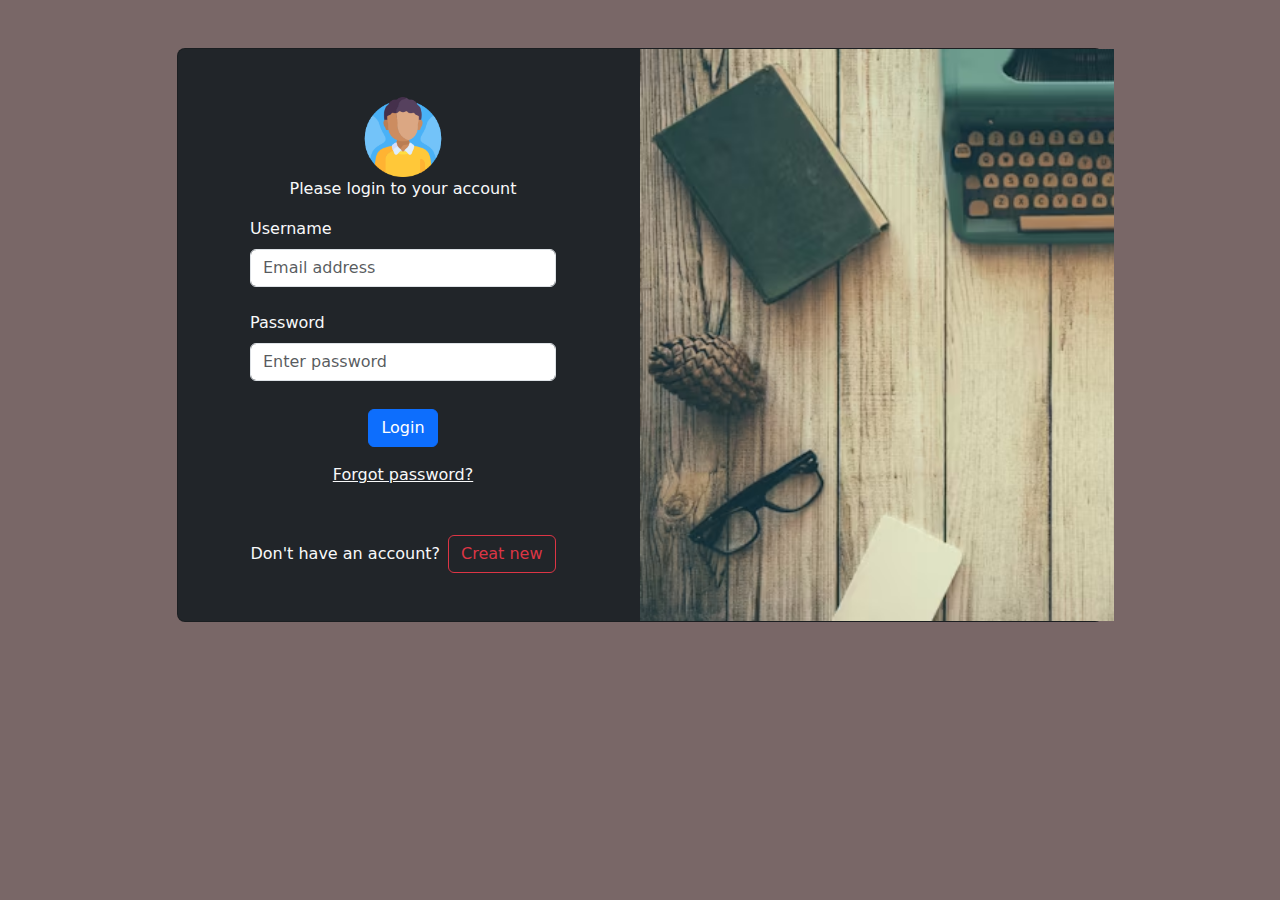
<file: index.html>
<!DOCTYPE html>
<html lang="en">

<head>
  <title>Finance-tracker</title>
  <meta charset="UTF-8">
  <meta name="viewport" content="width=device-width, initial-scale=1.0">
  <link href="https://cdn.jsdelivr.net/npm/bootstrap@5.0.2/dist/css/bootstrap.min.css" rel="stylesheet"
    integrity="sha384-EVSTQN3/azprG1Anm3QDgpJLIm9Nao0Yz1ztcQTwFspd3yD65VohhpuuCOmLASjC" crossorigin="anonymous">
  <link rel="stylesheet" href="https://cdnjs.cloudflare.com/ajax/libs/font-awesome/4.7.0/css/font-awesome.min.css">
  <link rel="stylesheet" href="style.css">
</head>

<body>
  
  <nav class="navbar navbar-expand-sm navbar-dark bg-dark">
    <div class="container">
      <a class="navbar-brand" href="#">Finance Tracker</a>
      <button class="navbar-toggler" type="button" data-bs-toggle="collapse" data-bs-target="#mynavbar">
        <span class="navbar-toggler-icon"></span>
      </button>
      <div class="collapse navbar-collapse" id="mynavbar">
        <ul class="navbar-nav me-auto mb-2 mb-lg-0">
          <li class="nav-item">
            <a class="nav-link active" aria-current="page" href="#">Dashboard</a>
          </li>
          <li class="nav-item">
            <a class="nav-link" href="#">Transactions</a>
          </li>
        </ul>
        <div class="dropdown">
          <button class="btn btn-dark dropdown-toggle" type="button" id="dropdownMenuButton1"
            data-bs-toggle="dropdown" aria-expanded="false">
            Finance-tracker
          </button>
          <ul class="dropdown-menu" aria-labelledby="dropdownMenuButton1">
            <li class="dropdown-item"><span id="full_name"></span></li>
            <li class="dropdown-item"><span id="email"></span></li>
            <li class="dropdown-item">Date of birth: <span id="dob"></span></li>
            <li class="dropdown-item" onclick="logout()"><a href="#">logout</a></li>
          </ul>
        </div>
      </div>
    </div>
  </nav>

 

  <section>
    <div class="container">
      <div class="row mt-5">
        <div class="col-sm">
          <h2 id="welcome_text">Hello</h2>
          <p>What do you want to record today?</p>
        </div>


        <div class="col-sm d-flex justify-content-end">
          <div class="Total-Expense mx-1 text-center">
            <p><span id="totalIncome" class="text-success fw-bold h4"></span><br>Total Income </span></p>
          </div>

          <div class="Total-Expense mx-1 text-center">
            <p><span id="totalExpense" class="text-danger fw-bold h4"></span><br>Total Expense </span></p>
          </div>

          <div class="Total-Expense mx-1 text-center">
            <p><span id="netIncome" class="text-primary fw-bold h4"></span><br>Net Income </p>
          </div>
        </div>
      </div>


      <div class="row mt-5">
        <div class="col-sm mb-3 d-flex">
          

        </div>

        <div class="d-flex justify-content-end col-sm">
          <div>
            <button class="btn btn-dark mb-3" style="border-radius:20px" data-bs-toggle="modal" data-bs-target="#addDialog"><i class="fa fa-plus-circle" aria-hidden="true"></i> Add Transaction
            </button>
          </div>
        </div>

      </div>

      <div class="transaction-1 mb-5">
        <table class="table">
          <thead>
            <tr>
              <th scope="col">#</th>
              <th scope="col">Type</th>
              <th scope="col">Description</th>
              <th scope="col">Amount</th>
              <th scope="col"></th>
            </tr>
          </thead>
          <tbody id="tableBody">
          </tbody>
        </table>

      </div>

    </div>
  </section>

  </div>
  <!-- Modal -->
  <div class="modal fade" id="addDialog" data-bs-backdrop="static" data-bs-keyboard="false" tabindex="-1"
    aria-labelledby="addDialogLabel" aria-hidden="true">
    <div class="modal-dialog modal-dialog-centered">
      <div class="modal-content">
        <div class="modal-header">
          <h5 class="modal-title" id="addDialogLabel">Add Income/Expense</h5>
          <button type="button" class="btn-close" data-bs-dismiss="modal" aria-label="Close"></button>
        </div>
        <div class="modal-body">
          <div id="feedback" class="alert alert-success my-3 " role="alert">
          </div>
          <div class="mb-3 mt-3">
            <label for="recordType">Select Record Type:</label>
            <select class="form-select" id="recordType">
              <option value="income">Income</option>
              <option value="expense">Expense</option>
            </select>
          </div>
          <div class="mb-3 mt-3">
            <label for="amount" class="form-label">Amount:</label>
            <input type="text" class="form-control" id="amount" placeholder="Enter Amount" name="amount">
          </div>

          <div class="mb-3 mt-3">
            <label for="description" class="form-label">Description:</label>
            <input type="text" class="form-control" id="description" placeholder="Enter Description" name="description">
          </div>

        </div>
        <div class="modal-footer">
          <button type="button" class="btn btn-secondary" data-bs-dismiss="modal">Close</button>
          <button type="button" class="btn btn-primary" onclick="saveNew()">Save</button>

        </div>
      </div>
    </div>
  </div>

  <script src="https://cdn.jsdelivr.net/npm/bootstrap@5.0.2/dist/js/bootstrap.bundle.min.js"
    integrity="sha384-MrcW6ZMFYlzcLA8Nl+NtUVF0sA7MsXsP1UyJoMp4YLEuNSfAP+JcXn/tWtIaxVXM"
    crossorigin="anonymous"></script>
</body>

<script>

  function saveNew() {
    const transId = Date.now().toString();
    const recordType = document.getElementById('recordType').value;
    const amount = Number(document.getElementById('amount').value);
    const description = document.getElementById('description').value;

    if (recordType === '') {
      alert('Please select a record type!');
    } else if (amount === '') {
      alert('Please enter an amount!');
    } else if (description === '') {
      alert('Please enter a description!');
    } else {
      const transaction = {
        transId,
        recordType,
        amount,
        description
      };

      // Save transaction to local storage 
      const transactions = JSON.parse(localStorage.getItem('transactions')) || [];
      transactions.push(transaction);
      localStorage.setItem('transactions', JSON.stringify(transactions));

      document.getElementById("feedback").innerHTML = 'Transaction saved successfully!';
      newTransForm = getElementById("")
      updateTable();
  
    }
  }

  function updateTable() {
    clearTable()
    const transactions = JSON.parse(localStorage.getItem('transactions')) || [];
    console.log(transactions);

    const tableBody = document.getElementById("tableBody");
    let totalIncome = 0;
    let totalExpense = 0;
    for (let i = 0; i < transactions.length; i++) {
      const transaction = transactions[i];

      const row = document.createElement("tr");

      const snTd = document.createElement("td");
      snTd.innerText = i + 1;
      row.appendChild(snTd)


      const typeTd = document.createElement("td");
      const typePTag = document.createElement("p");
      typePTag.innerText = transaction.recordType.toUpperCase();
      typeTd.appendChild(typePTag);

      if (transaction.recordType === "income") {
        typePTag.classList.add('badge', 'bg-success', 'div-rounded');

      }
      else if (transaction.recordType === "expense") {
        typePTag.classList.add('badge', 'bg-danger', 'div-rounded');

      }
      row.appendChild(typeTd);

      const descrTd = document.createElement("td");
      descrTd.innerText = transaction.description;
      row.appendChild(descrTd)


      const amountTd = document.createElement("td");
      amountTd.innerText = transaction.amount;
      row.appendChild(amountTd);

      const deleteTd = document.createElement("td");
      deleteTd.innerHTML = `<button class="btn btn-danger" onclick="deleteTransaction(${transaction.transId})"><i class="fa fa-trash" aria-hidden="true"></i></button>`;
      row.appendChild(deleteTd);

      tableBody.appendChild(row);

      if (transaction.recordType === "income") {
        totalIncome = totalIncome + Number(transaction.amount);
      }

      else if (transaction.recordType === "expense") {
        totalExpense = totalExpense + Number(transaction.amount);
      }


    }

    document.getElementById("totalIncome").innerText = new Intl.NumberFormat().format(totalIncome);
    document.getElementById("totalExpense").innerText = new Intl.NumberFormat().format(totalExpense);
    document.getElementById("netIncome").innerText = new Intl.NumberFormat().format(totalIncome - totalExpense);
  }

  function clearTable() {
    const tableBody = document.getElementById("tableBody");

    while (tableBody && tableBody.firstChild) {
      tableBody.removeChild(tableBody.firstChild);
    }
  }

  function deleteTransaction(transId) {
    let Transactions = JSON.parse(localStorage.getItem('transactions'));
    let Transaction = Transactions.find((trns) => trns.transId == transId);

    Transactions.pop(Transaction);
    Transactions = JSON.stringify(Transactions);
    localStorage.setItem('transactions', Transactions);
    updateTable();

  }
</script>






<script>

  const loginUser = localStorage.getItem("loginUser");
  if (!loginUser) {
    window.location = "login.html";
  }
  const user = JSON.parse(loginUser);

  console.log("Login user full name is ", user.first_name + " " + user.last_name);

  const welcome_text = document.getElementById('welcome_text');

  welcome_text.innerText = "Welcome " + user.first_name + " " + user.last_name;

  const full_name = document.getElementById('full_name');
  const email = document.getElementById('email');
  const dob = document.getElementById('dob');
  full_name.innerText = user.first_name + " " + user.last_name;
  email.innerText = user.email;
  dob.innerText = user.dob;

  updateTable()


  function logout() {
    localStorage.removeItem('loginUser');
    const loginUser = localStorage.getItem("loginUser");
    if (!loginUser) {
      window.location = "login.html";
    }
  }




  //Write code to fill user profile info.
</script>

</html>
</file>
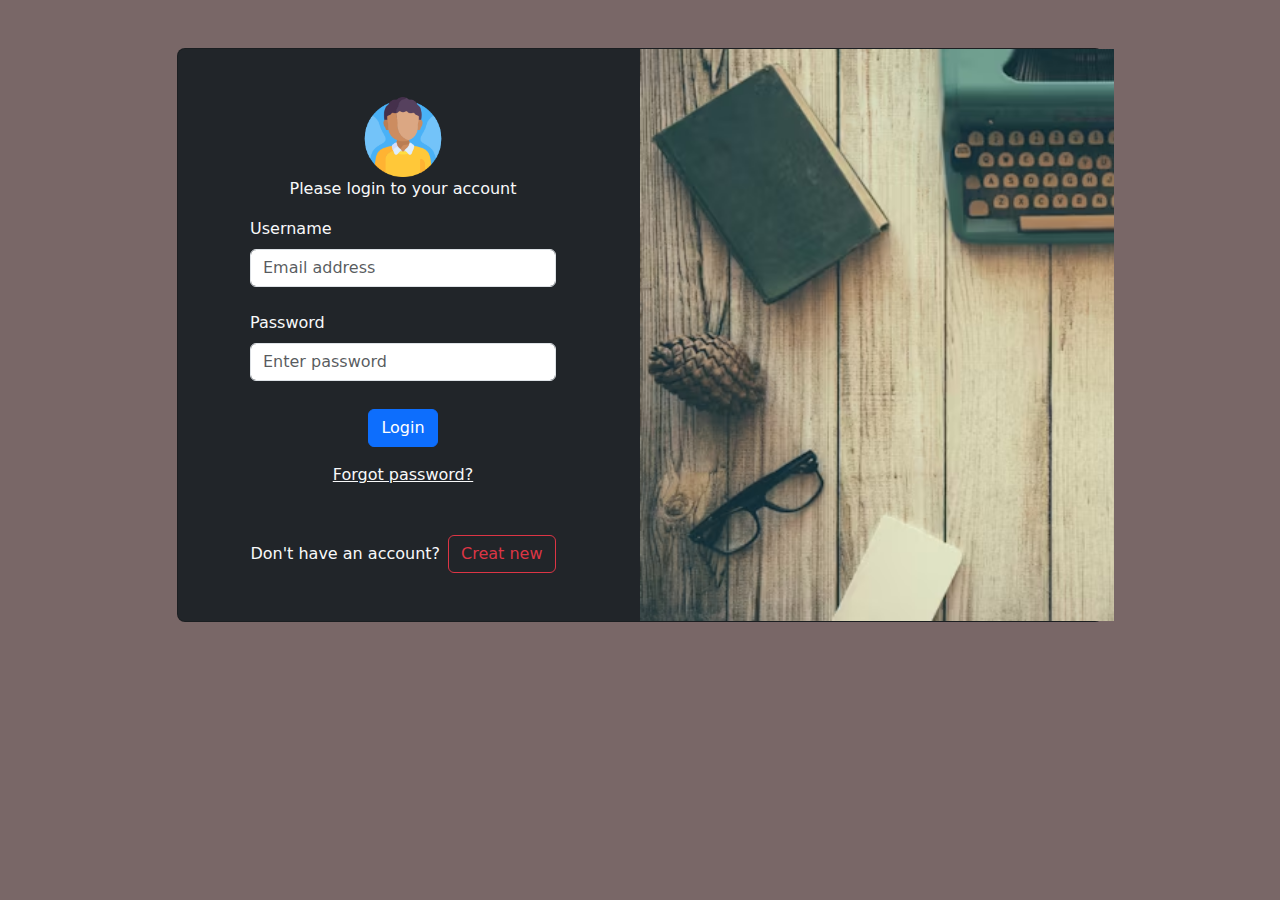
<file: login.html>
<!DOCTYPE html>
<html lang="en">

<head>
  <title>Finance-tracker</title>
  <meta charset="UTF-8">
  <meta name="viewport" content="width=device-width, initial-scale=1.0">
  <link href="https://cdn.jsdelivr.net/npm/bootstrap@5.3.3/dist/css/bootstrap.min.css" rel="stylesheet">
  <script src="script.js"></script>
</head>

<body style="background-color:rgb(121, 103, 103);">

  <section>
    <div class="container py-5">
      <div class="row d-flex justify-content-center align-items-center">
        <div class="col-xl-10">
          <div class="card rounded-3 text-light bg-dark">
            <div class="row">
              <div class="col-lg-6">
                <div class="card-body p-md-5 mx-md-4">

                  <div class="text-center">
                    <img src="images/logo1" style="width: 80px;" alt="logo">
                    <p>Please login to your account</p>
                  </div>

                  <form>
                    <div id="validationError" class="alert alert-danger my-3 d-none" role="alert">
                    </div>
                    <div class=" mb-4">
                      <label class="form-label">Username</label>
                      <input type="email" id="email" class="form-control" placeholder="Email address" />
                    </div>

                    <div class=" mb-4">
                      <label class="form-label">Password</label>
                      <input type="password" id="pswd" class="form-control" placeholder="Enter password" />
                    </div>

                    <div class="text-center pt-1 mb-5 ">
                      <button onclick="login()" class="btn btn-primary btn-block mb-3" type="button">Login</button>
                      <a class="text-light d-block" href="#!">Forgot password?</a>
                    </div>

                    <div class="d-flex align-items-center justify-content-center">
                      <p class="mb-0 me-2">Don't have an account?</p>
                      <a href="register.html" type="button" class="btn btn-outline-danger">Creat new</a>
                    </div>

                  </form>

                </div>
              </div>
              <div class="col-lg-6 img-fluid"
                style="background-image: url(images/img3.avif); background-repeat: no-repeat;background-size: cover;">
              </div>
            </div>
          </div>
        </div>
      </div>
    </div>
  </section>
</body>
<script>
  function login() {
    const email = document.getElementById("email").value;
    const password = document.getElementById("pswd").value;
    const alertElement = document.getElementById("validationError");

    if (email.trim().length === 0) {
      showAlert("No email entered!");
    }
    else if (password.trim().length === 0) {
      showAlert("Please enter password!");
    }

    else {
      const users = loadUsers();
      // we want to return the user if it exists
      const user = users.find((eachUser) => eachUser.email === email && eachUser.password === password);
      if (user) {
        const userJson = JSON.stringify(user);
        localStorage.setItem("loginUser", userJson);
        window.location = "index.html";
      }
      else {
        showAlert("Wrong username or password");
      }
    }
  }

</script>

</html>
</file>
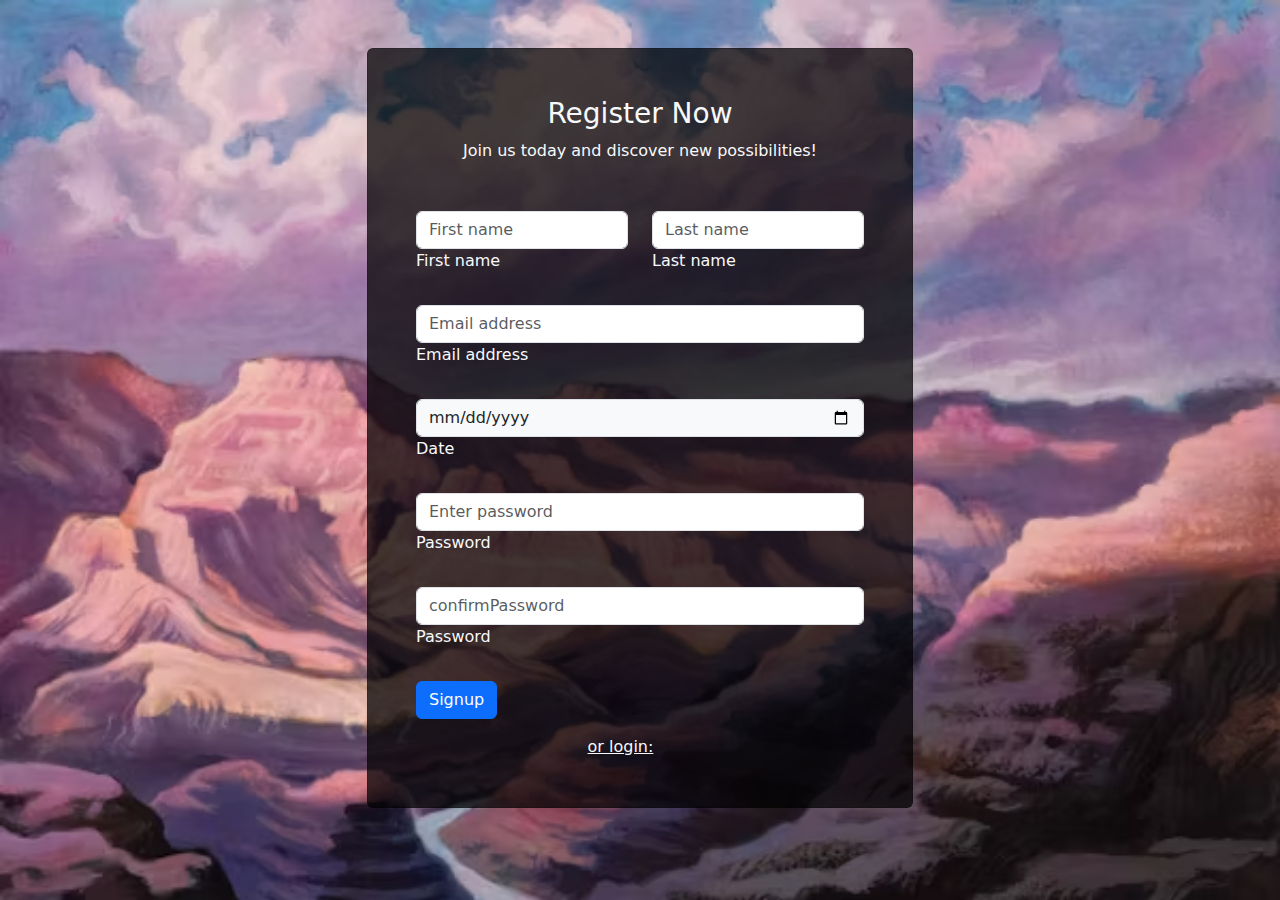
<file: register.html>
<!DOCTYPE html>
<html lang="en">

<head>
  <title>Finance-tracker</title>
  <meta charset="UTF-8">
  <meta name="viewport" content="width=device-width, initial-scale=1.0">
  <link href="https://cdn.jsdelivr.net/npm/bootstrap@5.3.3/dist/css/bootstrap.min.css" rel="stylesheet">
  <script src="script.js"></script>
</head>

<body style="background-image: url(images/img2.avif);background-repeat: no-repeat;background-size: cover;">

  <section>
    <div class="px-4 py-5 px-md-5 text-center text-lg-start">
      <div class="container">
        <div class="row d-flex justify-content-center align-items-center">

          <div class="col-lg-6 mb-5 mb-lg-0 text-light">
            <div class="card" style="background-color: rgba(0, 0, 0, 0.726);">
              <div class="card-body py-5 px-md-5">


                <form>

                  <!-- 2 column grid layout with text inputs for the first and last names -->
                  <div class="text-light text-center mb-5">
                    <h3>Register Now</h3>
                    <p>Join us today and discover new possibilities!</p>
                  </div>
                  <div id="validationError" class="alert alert-danger my-3 d-none" role="alert">
                  </div>
                  <div class="row">
                    <div class="col-md-6 mb-4">
                      <div>
                        <input type="text" id="firstname" class="form-control" placeholder="First name">
                        <label class="form-label text-light">First name</label>
                      </div>
                    </div>
                    <div class="col-md-6 mb-4">
                      <div>
                        <input type="text" id="lastname" class="form-control" placeholder="Last name">
                        <label class="form-label text-light">Last name</label>
                      </div>
                    </div>
                  </div>

                  <!-- Email input -->
                  <div class="form-outline mb-4">
                    <input type="email" id="email" class="form-control" placeholder="Email address">
                    <label class="form-label text-light">Email address</label>
                  </div>

                  <div class="form-outline mb-4">
                    <input type="date" id="date" class="form-control bg-light">
                    <label class="form-label text-light">Date</label>
                  </div>

                  <div class=" mb-4">
                    <input type="password" id="password" class="form-control" placeholder="Enter password">
                    <label class="form-label text-light">Password</label>
                  </div>

                  <div class=" mb-4">
                    <input type="password" id="confirmPassword" class="form-control" placeholder="confirmPassword ">
                    <label class="form-label text-light">Password</label>
                  </div>


                  <!-- Submit button -->
                  <button onclick="Signup()" class="btn btn-primary btn-block mb-3" type="button">
                    Signup
                  </button>


                  <!-- Register buttons -->
                  <div class="text-center">
                    <a href="login.html" class="text-light">or login:</a>
                    <button type="button" class="btn  btn-floating mx-1">
                    </button>

                  </div>
                </form>
              </div>
            </div>
          </div>
        </div>
      </div>
    </div>
</body>

<script>


  function Signup() {
    const firstName = document.getElementById('firstname').value;
    const lastName = document.getElementById('lastname').value;
    const email = document.getElementById("email").value;
    const date = document.getElementById("date").value;
    const password = document.getElementById("password").value;
    const confirmPassword = document.getElementById('confirmPassword').value;

    if (firstName.trim().length === 0) {
      showAlert('Please enter your firstname!');
    }
    else if (lastName.trim().length === 0) {
      showAlert("Please enter your lastname!");
    }

    else if (email.trim().length === 0) {
      showAlert("No email entered!");
    }

    else if (date.trim().length === 0) {
      showAlert("Please enter your date of birth");
    }

    else if (password.trim().length === 0) {
      showAlert("Please enter password");
    }

    else if (confirmPassword === 0) {
      showAlert("Please confirm your password!");
    } else if (password !== confirmPassword) {
      showAlert("Confirm password not equal to password");
    }
    else {
      const user = {
        first_name: firstName,
        last_name: lastName,
        email: email,
        dob: date,
        password: password,
      }

      const userSaved = saveUser(user);
      if (userSaved) {
        showAlert("Account successfully created, redirecting you to login");
        setTimeout(() => {
          window.location.href = "login.html"
        }, 3000)
      }
    }
  }

  function saveUser(user) {
    const users = loadUsers();

    // check if inside users array there is user with the same email.
    const userExists = users.some((eachUser) => eachUser.email === user.email);

    if (!userExists) {
      users.push(user);
      const usersJson = JSON.stringify(users);
      localStorage.setItem("users", usersJson);

      return true;
    }
    else {
      showAlert("Account with the same email already exists");
      return false;
    }

  }
</script>

</html>
</file>
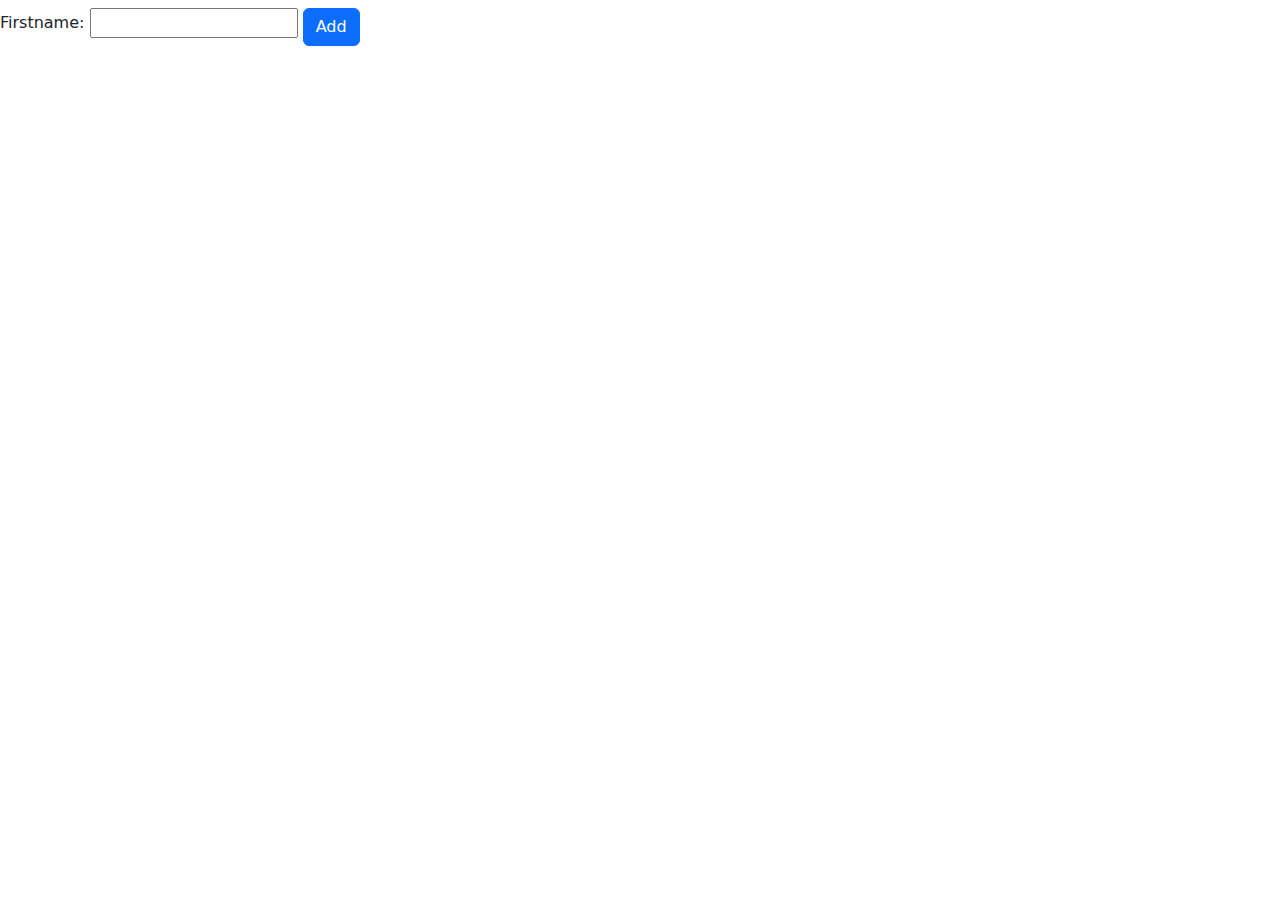
<file: test-page.html>
<!DOCTYPE html>
<html>
    <link href="https://cdn.jsdelivr.net/npm/bootstrap@5.2.3/dist/css/bootstrap.min.css" rel="stylesheet">


    <label for="fname">Firstname:</label>
    <input type="text" id="name" name="fname">
    <button class="btn btn-primary mt-2" onclick="add()">Add</button>
    <p id="demo" class="mt-3"><p>
    <script>
        let name_array = [];

        function add() {
            let name = document.getElementById("name").value;
            name_array.push(name);
            document.getElementById("demo").innerHTML = name_array;
            displayNames();
        }

        function displayNames() {
            let nameList = document.getElementById('demo');
            nameList.innerHTML = '';
 
            for (let i = 0; i < name_array.length; i++) {
                let nameBox = document.createElement('div');
                nameBox.className = 'bg-success text-white p-2 ms-2 rounded text-center mt-2  h-50 w-50';
                nameBox.textContent = name_array[i];
                nameList.appendChild(nameBox);
            }
        }
    </script>

</body>
</html>
</file>
<file: style.css>
body{
    background-color: rgb(246, 238, 228);
}

.transaction-1{
    border: none solid;
    border-radius: 20px;
    padding: 40px;
    background-color:rgb(255, 250, 250);
    }

.Total-Expense{
    border: none solid;
    border-radius: 20px;
    padding:20px;
    height: 90px;
   min-width: 150px;
    background-color:rgb(255, 250, 250);
}

.div-rounded { 
     border: none solid;
  border-radius: 20px;
  
  }
</file>
